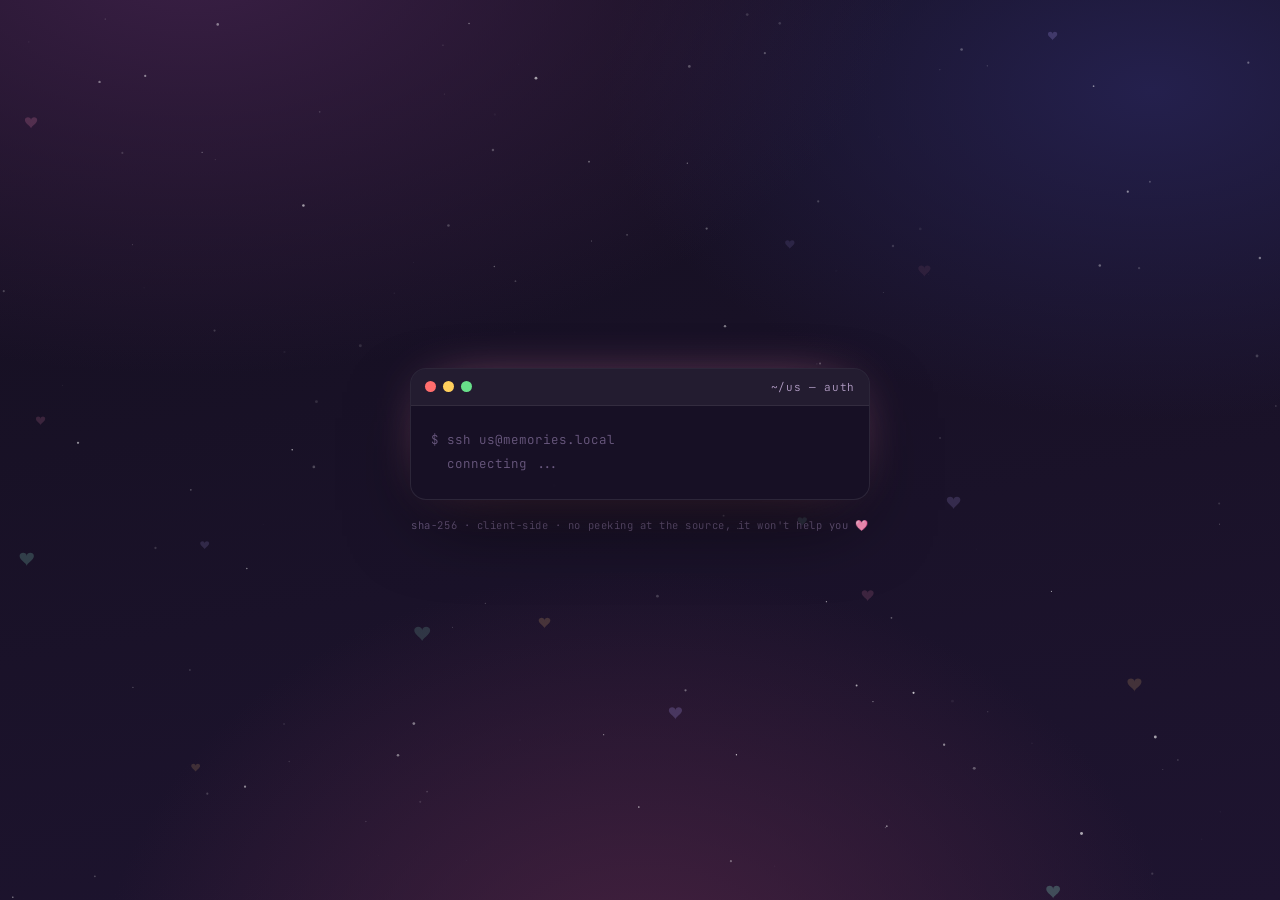
<file: one-year/index.html>
<!DOCTYPE html>
<html lang="en">
<head>
<meta charset="utf-8">
<meta name="viewport" content="width=device-width, initial-scale=1, viewport-fit=cover">
<title>♡</title>
<meta name="description" content="restricted access">
<link rel="icon" href="data:image/svg+xml,<svg xmlns='http://www.w3.org/2000/svg' viewBox='0 0 100 100'><text y='.9em' font-size='90'>💌</text></svg>">
<link rel="preconnect" href="https://fonts.googleapis.com">
<link rel="preconnect" href="https://fonts.gstatic.com" crossorigin>
<link href="https://fonts.googleapis.com/css2?family=Caveat:wght@500;700&family=Fraunces:opsz,wght@9..144,300;9..144,400;9..144,600&family=JetBrains+Mono:wght@300;400;700&display=swap" rel="stylesheet">
<link rel="stylesheet" href="css/style.css">
</head>
<body>

<canvas id="sky" aria-hidden="true"></canvas>

<!-- ══════════════════════════ 1. PASSWORD GATE ══════════════════════════ -->
<div id="gate">
  <div class="gate-card">
    <div class="gate-bar">
      <span class="dot r"></span><span class="dot y"></span><span class="dot g"></span>
      <span class="gate-title">~/us — auth</span>
    </div>
    <div class="gate-body">
      <pre id="boot" class="boot"></pre>
      <form id="gate-form" class="gate-form" autocomplete="off" hidden>
        <label for="pw" id="pw-label">enter the password</label>
        <div class="pw-row">
          <span class="caret">&gt;</span>
          <input id="pw" type="password" inputmode="text" autocomplete="off"
                 spellcheck="false" aria-describedby="pw-msg">
          <button type="submit" aria-label="unlock">↵</button>
        </div>
        <p id="pw-msg" class="pw-msg" role="status"></p>
      </form>
    </div>
  </div>
  <p class="gate-foot">sha-256 · client-side · no peeking at the source, it won't help you 🩷</p>
</div>


<!-- ══════════════════════════ 2. MAIN PAGE ══════════════════════════ -->
<main id="app" hidden>

  <!-- ── hero: access granted ── -->
  <section class="hero">
    <pre id="granted" class="granted"></pre>
    <p class="hero-sub" id="hero-sub">you're in. there's something for you down here ↓</p>

    <!-- envelope -->
    <div class="env-wrap">
      <button id="envelope" class="envelope" aria-label="open the letter">
        <div class="env-back"></div>
        <div class="env-paper"><span>♡</span></div>
        <div class="env-front"></div>
        <div class="env-flap"></div>
        <div class="env-seal">♡</div>
      </button>
      <p class="env-hint">tap to open</p>
    </div>
  </section>

  <!-- ── the letter ── -->
  <section id="letter" class="letter" hidden>
    <article class="letter-paper">
      <div class="letter-inner">
        <h2 id="l-greeting"></h2>
        <div id="l-body"></div>
        <p class="l-signoff" id="l-signoff"></p>
        <p class="l-signature" id="l-signature"></p>
      </div>
      <button id="close-letter" class="btn-soft">seal it back up ✉</button>
    </article>
  </section>

  <!-- ── calendar + counter ── -->
  <section class="cal-section" id="cal-section">
    <div class="cal-card">
      <header class="cal-head">
        <span class="cal-mono">// one year</span>
        <h2 id="cal-title">August 2026</h2>
      </header>
      <div class="cal-grid" id="cal-grid" role="grid" aria-label="August 2026"></div>
      <div class="cal-legend"><span class="lg-heart">♡</span> the day it became a year</div>
    </div>

    <div class="counter" id="counter">
      <div class="c-unit"><b id="c-d">0</b><small>days</small></div>
      <div class="c-unit"><b id="c-h">0</b><small>hours</small></div>
      <div class="c-unit"><b id="c-m">0</b><small>minutes</small></div>
      <div class="c-unit"><b id="c-s">0</b><small>seconds</small></div>
      <p class="c-label" id="c-label">since the beginning</p>
    </div>
  </section>

  <!-- ── the 4 jars ── -->
  <section class="jars-section">
    <h2 class="jars-title">four jars of love</h2>
    <p class="jars-sub">tap one. open in any order.</p>

    <div class="jars" id="jars">
      <button class="jar" data-jar="songs" style="--jc:#ff9ec4;--jc2:#ffd1e3">
        <div class="jar-glass"><div class="jar-fill"></div><div class="jar-shine"></div></div>
        <div class="jar-lid"></div>
        <span class="jar-tag">songs that<br>remind me of you</span>
        <span class="jar-idx">jar[0]</span>
      </button>

      <button class="jar" data-jar="photos" style="--jc:#a99bff;--jc2:#dcd6ff">
        <div class="jar-glass"><div class="jar-fill"></div><div class="jar-shine"></div></div>
        <div class="jar-lid"></div>
        <span class="jar-tag">every photo<br>i kept</span>
        <span class="jar-idx">jar[1]</span>
      </button>

      <button class="jar" data-jar="game" style="--jc:#7fe3c4;--jc2:#c9f7e8">
        <div class="jar-glass"><div class="jar-fill"></div><div class="jar-shine"></div></div>
        <div class="jar-lid"></div>
        <span class="jar-tag">a game<br>for you</span>
        <span class="jar-idx">jar[2]</span>
      </button>

      <button class="jar" data-jar="terminal" style="--jc:#ffc978;--jc2:#ffe9c4">
        <div class="jar-glass"><div class="jar-fill"></div><div class="jar-shine"></div></div>
        <div class="jar-lid"></div>
        <span class="jar-tag">love.exe<br>(run me)</span>
        <span class="jar-idx">jar[3]</span>
      </button>
    </div>
  </section>

  <footer class="foot">
    <p>built by hand, at 2am, with far too many <code>console.log</code>s</p>
    <p class="foot-sig">♡ <span id="foot-names"></span></p>
  </footer>
</main>


<!-- ══════════════════════════ 3. MODAL SHELL ══════════════════════════ -->
<div id="modal" class="modal" hidden role="dialog" aria-modal="true">
  <div class="modal-scrim" data-close></div>
  <div class="modal-card" id="modal-card">
    <header class="modal-head">
      <h3 id="modal-title"></h3>
      <button class="modal-x" data-close aria-label="close">✕</button>
    </header>
    <div class="modal-body" id="modal-body"></div>
  </div>
</div>

<script src="js/config.js"></script>
<script src="js/app.js"></script>
</body>
</html>
</file>
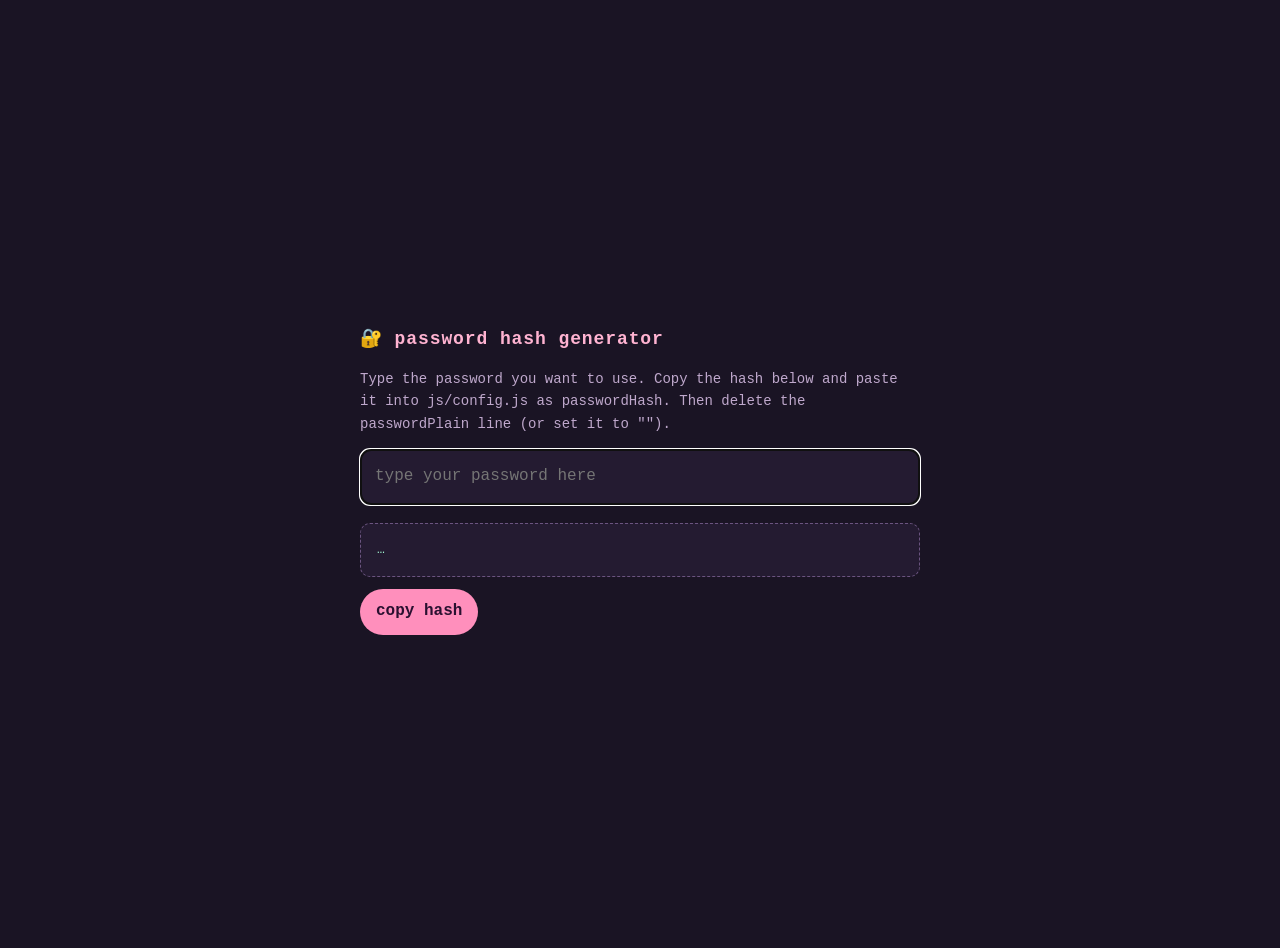
<file: one-year/tools/hash.html>
<!DOCTYPE html>
<html lang="en">
<head>
<meta charset="utf-8">
<meta name="viewport" content="width=device-width,initial-scale=1">
<title>password hash generator</title>
<style>
  body{background:#1a1424;color:#f4e9f7;font:16px/1.6 ui-monospace,SFMono-Regular,Menlo,monospace;
       display:grid;place-items:center;min-height:100vh;margin:0;padding:24px}
  .box{max-width:560px;width:100%}
  h1{font-size:18px;color:#ffb3d1;letter-spacing:.05em}
  p{color:#bfa8cc;font-size:14px}
  input{width:100%;padding:14px;border-radius:10px;border:1px solid #4a3a5c;background:#241b31;
        color:#fff;font:inherit;box-sizing:border-box}
  #out{margin-top:18px;padding:16px;border-radius:10px;background:#241b31;border:1px dashed #6b5480;
       word-break:break-all;font-size:13px;color:#9ff5cf;min-height:1.6em}
  button{margin-top:12px;padding:10px 16px;border-radius:999px;border:0;background:#ff8fbc;
         color:#2a1030;font:inherit;font-weight:700;cursor:pointer}
</style>
</head>
<body>
<div class="box">
  <h1>🔐 password hash generator</h1>
  <p>Type the password you want to use. Copy the hash below and paste it into
     <code>js/config.js</code> as <code>passwordHash</code>.
     Then delete the <code>passwordPlain</code> line (or set it to <code>""</code>).</p>
  <input id="pw" placeholder="type your password here" autocomplete="off" autofocus>
  <div id="out">…</div>
  <button id="copy">copy hash</button>
</div>
<script>
const pw = document.getElementById('pw'), out = document.getElementById('out');
async function sha256(str){
  const buf = await crypto.subtle.digest('SHA-256', new TextEncoder().encode(str));
  return [...new Uint8Array(buf)].map(b => b.toString(16).padStart(2,'0')).join('');
}
pw.addEventListener('input', async () => {
  out.textContent = pw.value ? await sha256(pw.value) : '…';
});
document.getElementById('copy').onclick = () => {
  navigator.clipboard.writeText(out.textContent);
  document.getElementById('copy').textContent = 'copied ✓';
};
</script>
</body>
</html>
</file>
<file: one-year/css/style.css>
/* ==========================================================================
   ♡  style.css
   You shouldn't need to edit this. All content lives in js/config.js
   ========================================================================== */

:root{
  --bg:        #140f1f;
  --bg2:       #1e1430;
  --ink:       #f6eefb;
  --muted:     #b39ec6;
  --pink:      #ff8fbc;
  --pink-soft: #ffd3e6;
  --lilac:     #b9a7ff;
  --mint:      #8ce8cb;
  --gold:      #ffc978;
  --paper:     #fdf6ee;
  --paper-ink: #4a3550;
  --radius:    22px;
  --mono: "JetBrains Mono", ui-monospace, SFMono-Regular, Menlo, monospace;
  --serif:"Fraunces", Georgia, serif;
  --hand: "Caveat", cursive;
}

*{box-sizing:border-box}
/* our .modal / .letter rules set display, which would otherwise beat the
   browser's default [hidden]{display:none}. this keeps hidden meaning hidden. */
[hidden]{display:none!important}
html{scroll-behavior:smooth}
body{
  margin:0; min-height:100vh; color:var(--ink);
  font-family:var(--mono); font-weight:300;
  background:
    radial-gradient(1200px 700px at 15% -5%,  #3a1f45 0%, transparent 60%),
    radial-gradient(1000px 600px at 90% 10%,  #24204d 0%, transparent 55%),
    radial-gradient(900px 700px at 50% 110%,  #45213f 0%, transparent 60%),
    linear-gradient(170deg, var(--bg), var(--bg2));
  background-attachment:fixed;
  overflow-x:hidden;
  -webkit-font-smoothing:antialiased;
}
#sky{position:fixed;inset:0;width:100%;height:100%;z-index:0;pointer-events:none}
#gate,#app{position:relative;z-index:1}
::selection{background:var(--pink);color:#2a1030}

/* ─────────────────────────── 1. GATE ─────────────────────────── */
#gate{
  min-height:100dvh; display:grid; place-content:center; gap:18px;
  padding:24px; animation:fadeIn .8s both;
}
#gate.out{animation:gateOut .7s cubic-bezier(.7,0,.3,1) forwards}
@keyframes gateOut{to{opacity:0;transform:scale(1.12) translateY(-14px);filter:blur(8px);visibility:hidden}}

.gate-card{
  width:min(460px,92vw);
  background:rgba(24,17,38,.86);
  border:1px solid rgba(255,255,255,.09);
  border-radius:16px; overflow:hidden;
  backdrop-filter:blur(14px);
  box-shadow:0 30px 80px -20px rgba(0,0,0,.75), 0 0 60px -30px var(--pink);
}
.gate-bar{
  display:flex;align-items:center;gap:7px;padding:11px 14px;
  background:rgba(255,255,255,.05);border-bottom:1px solid rgba(255,255,255,.07);
}
.dot{width:11px;height:11px;border-radius:50%}
.dot.r{background:#ff6d6d}.dot.y{background:#ffcf5c}.dot.g{background:#68e08a}
.gate-title{margin-left:auto;font-size:11px;color:var(--muted);letter-spacing:.06em}

.gate-body{padding:22px 20px 24px}
.boot{
  margin:0;font-family:var(--mono);font-size:12.5px;line-height:1.85;
  color:#8ee6c0;white-space:pre-wrap;word-break:break-word;min-height:1.85em;
}
.boot .ok{color:var(--mint)}
.boot .dim{color:#6b5a80}

.gate-form{margin-top:18px;animation:fadeUp .5s both}
#pw-label{display:block;font-size:12px;color:var(--pink-soft);letter-spacing:.08em;margin-bottom:9px}
.pw-row{
  display:flex;align-items:center;gap:9px;padding:11px 13px;
  border:1px solid rgba(255,255,255,.14);border-radius:12px;
  background:rgba(0,0,0,.28);transition:border-color .25s, box-shadow .25s;
}
.pw-row:focus-within{border-color:var(--pink);box-shadow:0 0 0 4px rgba(255,143,188,.14)}
.caret{color:var(--pink);font-weight:700}
#pw{
  flex:1;background:none;border:0;outline:none;color:var(--ink);
  font-family:var(--mono);font-size:15px;letter-spacing:.28em;min-width:0;
}
.pw-row button{
  border:0;border-radius:9px;padding:6px 12px;cursor:pointer;
  background:var(--pink);color:#33122a;font-weight:700;font-family:var(--mono);
  transition:transform .15s, filter .2s;
}
.pw-row button:hover{transform:translateY(-1px);filter:brightness(1.08)}
.pw-msg{min-height:1.4em;margin:11px 2px 0;font-size:12px;color:var(--muted);letter-spacing:.03em}
.pw-msg.err{color:#ff9b9b}
.pw-msg.hint{color:var(--gold)}
.shake{animation:shake .42s}
@keyframes shake{
  0%,100%{transform:translateX(0)}
  20%{transform:translateX(-9px)}45%{transform:translateX(8px)}
  70%{transform:translateX(-5px)}88%{transform:translateX(3px)}
}
.gate-foot{margin:0;text-align:center;font-size:10.5px;color:#6b5a80;letter-spacing:.05em}

/* ─────────────────────────── 2. HERO ─────────────────────────── */
#app{animation:fadeIn 1s both}
.hero{
  min-height:100dvh;display:grid;place-content:center;justify-items:center;
  gap:6px;padding:70px 22px 50px;text-align:center;
}
.granted{
  margin:0;font-family:var(--mono);font-weight:700;
  font-size:clamp(22px,7.2vw,52px);letter-spacing:.14em;line-height:1.25;
  color:var(--mint);
  text-shadow:0 0 26px rgba(140,232,203,.5), 0 0 70px rgba(140,232,203,.22);
  white-space:pre-wrap;
}
.granted .glitch{animation:glitch 2.6s infinite}
@keyframes glitch{
  0%,92%,100%{text-shadow:0 0 26px rgba(140,232,203,.5)}
  94%{text-shadow:2px 0 var(--pink), -2px 0 var(--lilac)}
  96%{text-shadow:-2px 0 var(--pink), 2px 0 var(--lilac)}
}
.hero-sub{
  margin:14px 0 0;font-size:13px;color:var(--muted);letter-spacing:.05em;
  opacity:0;transition:opacity .8s;
}
.hero-sub.show{opacity:1;animation:bob 3s ease-in-out infinite 1s}
@keyframes bob{50%{transform:translateY(6px)}}

/* ── envelope ── */
.env-wrap{margin-top:44px;display:grid;justify-items:center;gap:14px;
  opacity:0;transform:translateY(26px);transition:opacity .9s .2s, transform .9s .2s}
.env-wrap.show{opacity:1;transform:none}
.envelope{
  position:relative;width:min(300px,78vw);aspect-ratio:3/2;
  background:none;border:0;padding:0;cursor:pointer;
  perspective:1100px;filter:drop-shadow(0 26px 44px rgba(0,0,0,.55));
  transition:transform .35s cubic-bezier(.34,1.56,.64,1);
}
.envelope:hover{transform:translateY(-8px) rotate(-1deg)}
.envelope:active{transform:translateY(-2px) scale(.985)}
.env-back,.env-front,.env-flap,.env-paper{position:absolute;inset:0;border-radius:12px}
.env-back{background:linear-gradient(160deg,#ffb9d4,#ff8fbc)}
.env-paper{
  inset:8% 7% auto 7%;height:120%;border-radius:8px;background:var(--paper);
  display:grid;place-items:center;font-size:30px;color:var(--pink);
  transform:translateY(0);transition:transform .75s cubic-bezier(.5,0,.2,1);
  box-shadow:0 8px 24px rgba(0,0,0,.25);z-index:1;
}
.env-front{
  z-index:2;background:linear-gradient(160deg,#ff9ec4,#f778a9);
  clip-path:polygon(0 100%,0 12%,50% 62%,100% 12%,100% 100%);
  box-shadow:inset 0 2px 0 rgba(255,255,255,.35);
}
.env-flap{
  z-index:3;transform-origin:top center;
  background:linear-gradient(180deg,#ffc0da,#ff9ec4);
  clip-path:polygon(0 0,100% 0,50% 62%);
  transition:transform .6s cubic-bezier(.6,-.2,.3,1.3), z-index 0s .3s;
}
.env-seal{
  position:absolute;left:50%;top:52%;translate:-50% -50%;z-index:4;
  width:46px;height:46px;border-radius:50%;display:grid;place-items:center;
  background:radial-gradient(circle at 35% 30%,#ff6fa5,#c9316b);
  color:#fff5fa;font-size:19px;
  box-shadow:0 4px 12px rgba(0,0,0,.4), inset 0 -2px 6px rgba(0,0,0,.25);
  transition:transform .4s, opacity .4s;
}
.envelope.open .env-flap{transform:rotateX(180deg);z-index:0}
.envelope.open .env-seal{transform:translate(-50%,-50%) scale(0) rotate(140deg);opacity:0}
.envelope.open .env-paper{transform:translateY(-62%)}
.env-hint{margin:0;font-size:11.5px;color:var(--muted);letter-spacing:.16em;
  animation:pulse 2.2s ease-in-out infinite}
@keyframes pulse{50%{opacity:.4}}
.envelope.open ~ .env-hint{opacity:0}

/* ─────────────────────────── 3. LETTER ─────────────────────────── */
.letter{display:grid;place-items:center;padding:10px 20px 90px}
.letter-paper{
  width:min(680px,94vw);position:relative;
  background:
    linear-gradient(#00000006 1px,transparent 1px) 0 0/100% 34px,
    linear-gradient(155deg,#fffaf3,#fbeee2);
  color:var(--paper-ink);border-radius:8px;
  padding:clamp(30px,6vw,58px) clamp(24px,6vw,56px) 30px;
  box-shadow:0 40px 90px -25px rgba(0,0,0,.7),
             0 0 0 1px rgba(255,255,255,.5) inset;
  animation:unfold .9s cubic-bezier(.2,.9,.25,1) both;
}
@keyframes unfold{
  from{opacity:0;transform:translateY(-34px) rotateX(-45deg) scale(.9);transform-origin:top}
  to{opacity:1;transform:none}
}
.letter-paper::before{
  content:"♡";position:absolute;top:-15px;right:24px;font-size:34px;color:var(--pink);
  filter:drop-shadow(0 4px 8px rgba(0,0,0,.25));
}
.letter-inner h2{
  font-family:var(--hand);font-size:clamp(30px,6.4vw,46px);font-weight:700;
  margin:0 0 20px;color:#c2417c;
}
.letter-inner p{
  font-family:var(--serif);font-weight:300;font-size:clamp(15px,2.7vw,18px);
  line-height:1.95;margin:0 0 17px;
}
.letter-inner p::first-letter{}
.l-signoff{font-family:var(--hand)!important;font-size:24px!important;margin-top:30px!important;color:#8a5f7d}
.l-signature{
  font-family:var(--hand)!important;font-size:clamp(34px,7vw,46px)!important;
  color:#c2417c;margin:0!important;transform:rotate(-3deg);transform-origin:left;
}
.btn-soft{
  display:block;margin:34px auto 0;padding:11px 22px;border-radius:999px;cursor:pointer;
  border:1px solid rgba(194,65,124,.3);background:rgba(255,143,188,.12);
  color:#a53668;font-family:var(--mono);font-size:12px;letter-spacing:.09em;
  transition:background .25s, transform .2s;
}
.btn-soft:hover{background:rgba(255,143,188,.26);transform:translateY(-2px)}

/* ─────────────────────────── 4. CALENDAR ─────────────────────────── */
.cal-section{
  display:grid;gap:26px;justify-items:center;padding:20px 20px 80px;
}
.cal-card{
  width:min(430px,94vw);padding:26px 22px 22px;border-radius:var(--radius);
  background:rgba(255,255,255,.05);border:1px solid rgba(255,255,255,.1);
  backdrop-filter:blur(12px);
  box-shadow:0 26px 60px -24px rgba(0,0,0,.8);
}
.cal-head{text-align:center;margin-bottom:18px}
.cal-mono{font-size:10.5px;color:var(--muted);letter-spacing:.22em;text-transform:uppercase}
.cal-head h2{font-family:var(--serif);font-weight:400;font-size:27px;margin:6px 0 0;letter-spacing:.02em}
.cal-grid{display:grid;grid-template-columns:repeat(7,1fr);gap:5px}
.cal-dow{
  text-align:center;font-size:9.5px;color:var(--muted);letter-spacing:.1em;
  padding-bottom:7px;text-transform:uppercase;
}
.cal-day{
  aspect-ratio:1;display:grid;place-items:center;border-radius:11px;
  font-size:13px;color:#e5d8ef;background:rgba(255,255,255,.035);
  transition:background .25s, transform .25s;
}
.cal-day.blank{background:none}
.cal-day.past{color:#7d6a90}
.cal-day.today{outline:1px dashed rgba(255,255,255,.35);color:#fff}
.cal-day:not(.blank):hover{background:rgba(255,255,255,.1);transform:translateY(-2px)}
.cal-day.mark{
  position:relative;color:#fff;font-weight:700;
  background:radial-gradient(circle at 50% 45%,var(--pink),#e0538c);
  box-shadow:0 0 0 4px rgba(255,143,188,.18), 0 8px 22px -6px var(--pink);
  animation:beat 1.9s ease-in-out infinite;
}
@keyframes beat{0%,100%{transform:scale(1)}14%{transform:scale(1.14)}28%{transform:scale(1)}42%{transform:scale(1.09)}}
.cal-day.mark::after{
  content:"♡";position:absolute;top:-9px;right:-6px;font-size:15px;color:#fff;
  text-shadow:0 2px 6px rgba(0,0,0,.4);
}
.cal-legend{margin-top:16px;text-align:center;font-size:11px;color:var(--muted);letter-spacing:.04em}
.lg-heart{color:var(--pink)}

.counter{
  display:flex;flex-wrap:wrap;gap:10px;justify-content:center;
  width:min(430px,94vw);
}
.c-unit{
  flex:1 1 82px;padding:13px 6px;border-radius:15px;text-align:center;
  background:rgba(255,255,255,.045);border:1px solid rgba(255,255,255,.08);
}
.c-unit b{display:block;font-size:22px;font-weight:700;color:var(--pink-soft);
  font-variant-numeric:tabular-nums}
.c-unit small{font-size:9.5px;color:var(--muted);letter-spacing:.16em;text-transform:uppercase}
.c-label{flex:1 0 100%;text-align:center;margin:4px 0 0;font-size:11px;
  color:var(--muted);letter-spacing:.1em}

/* ─────────────────────────── 5. JARS ─────────────────────────── */
.jars-section{padding:20px 20px 70px;text-align:center}
.jars-title{
  font-family:var(--serif);font-weight:300;font-size:clamp(26px,6vw,40px);
  margin:0;letter-spacing:.01em;
  background:linear-gradient(100deg,var(--pink),var(--lilac),var(--mint),var(--gold));
  -webkit-background-clip:text;background-clip:text;color:transparent;
}
.jars-sub{margin:8px 0 40px;font-size:11.5px;color:var(--muted);letter-spacing:.14em}
.jars{
  display:grid;gap:26px 16px;justify-content:center;
  grid-template-columns:repeat(auto-fit,minmax(140px,168px));
  max-width:760px;margin:0 auto;
}
.jar{
  position:relative;background:none;border:0;padding:14px 6px 8px;cursor:pointer;
  display:grid;justify-items:center;gap:12px;
  transition:transform .4s cubic-bezier(.34,1.56,.64,1);
}
.jar:hover{transform:translateY(-11px)}
.jar:active{transform:translateY(-4px) scale(.97)}
.jar-glass{
  position:relative;width:96px;height:118px;border-radius:14px 14px 26px 26px;
  background:linear-gradient(160deg,rgba(255,255,255,.16),rgba(255,255,255,.05));
  border:1.5px solid rgba(255,255,255,.3);overflow:hidden;
  box-shadow:0 16px 34px -12px rgba(0,0,0,.7),
             inset 0 -14px 26px -12px rgba(0,0,0,.35);
  backdrop-filter:blur(3px);
}
.jar-fill{
  position:absolute;left:0;right:0;bottom:0;height:72%;
  background:linear-gradient(180deg,var(--jc2),var(--jc));
  box-shadow:0 0 26px 2px var(--jc);
  transition:height .5s;
}
.jar-fill::before{
  content:"";position:absolute;left:-25%;right:-25%;top:-13px;height:26px;border-radius:50%;
  background:var(--jc2);opacity:.95;animation:wave 4.5s ease-in-out infinite;
}
@keyframes wave{50%{transform:translateY(4px) scaleX(1.06)}}
.jar:hover .jar-fill{height:80%}
.jar-shine{
  position:absolute;top:7px;left:11px;width:13px;height:52px;border-radius:99px;
  background:linear-gradient(180deg,rgba(255,255,255,.72),transparent);
}
.jar-lid{
  position:absolute;top:2px;left:50%;translate:-50% 0;width:104px;height:20px;
  border-radius:7px;background:linear-gradient(180deg,#f0e2d2,#c9b19c);
  box-shadow:0 4px 10px rgba(0,0,0,.45), inset 0 1px 0 rgba(255,255,255,.7);
  transition:transform .4s cubic-bezier(.34,1.56,.64,1);
}
.jar:hover .jar-lid{transform:translate(-50%,-9px) rotate(-7deg)}
.jar-tag{
  font-family:var(--serif);font-size:13.5px;line-height:1.45;color:var(--ink);
  letter-spacing:.01em;
}
.jar-idx{font-size:9px;color:var(--muted);letter-spacing:.18em;opacity:.6}
/* floating hearts inside jars are injected by JS */
.j-heart{position:absolute;bottom:8%;font-size:11px;opacity:.85;pointer-events:none;
  animation:float linear infinite}
@keyframes float{
  0%{transform:translateY(0) rotate(0);opacity:0}
  12%{opacity:.9}
  88%{opacity:.9}
  100%{transform:translateY(-88px) rotate(200deg);opacity:0}
}

.foot{text-align:center;padding:40px 20px 60px;color:#6b5a80;font-size:11px;line-height:2}
.foot code{color:var(--muted);background:rgba(255,255,255,.05);padding:1px 6px;border-radius:5px}
.foot-sig{color:var(--pink);letter-spacing:.14em}

/* ─────────────────────────── 6. MODAL ─────────────────────────── */
/* #modal.modal — ID specificity on purpose, so nothing upstream can un-fix it */
#modal.modal{position:fixed;inset:0;z-index:60;display:grid;place-items:center;padding:16px}
#modal.modal[hidden]{display:none}
.modal-scrim{position:absolute;inset:0;background:rgba(10,6,18,.78);backdrop-filter:blur(9px);
  animation:fadeIn .3s both}
.modal-card{
  position:relative;width:min(720px,96vw);max-height:88dvh;display:flex;flex-direction:column;
  border-radius:var(--radius);overflow:hidden;
  background:linear-gradient(160deg,rgba(40,28,60,.97),rgba(28,19,44,.97));
  border:1px solid rgba(255,255,255,.13);
  box-shadow:0 40px 100px -25px rgba(0,0,0,.9);
  animation:popIn .45s cubic-bezier(.34,1.4,.64,1) both;
}
@keyframes popIn{from{opacity:0;transform:translateY(28px) scale(.94)}to{opacity:1;transform:none}}
.modal-head{
  display:flex;align-items:center;gap:12px;padding:16px 18px;
  border-bottom:1px solid rgba(255,255,255,.09);background:rgba(255,255,255,.04);
}
.modal-head h3{margin:0;font-family:var(--serif);font-weight:400;font-size:18px;flex:1}
.modal-x{
  width:32px;height:32px;border-radius:50%;border:1px solid rgba(255,255,255,.15);
  background:rgba(255,255,255,.06);color:var(--ink);cursor:pointer;font-size:13px;
  transition:background .2s, transform .2s;
}
.modal-x:hover{background:var(--pink);color:#33122a;transform:rotate(90deg)}
.modal-body{padding:20px;overflow-y:auto;overscroll-behavior:contain}
.modal-body::-webkit-scrollbar{width:8px}
.modal-body::-webkit-scrollbar-thumb{background:rgba(255,255,255,.14);border-radius:99px}

/* ── songs ── */
.song{
  display:grid;gap:10px;padding:14px;margin-bottom:12px;border-radius:16px;
  background:rgba(255,255,255,.045);border:1px solid rgba(255,255,255,.08);
  transition:border-color .25s, background .25s;
}
.song:hover{background:rgba(255,255,255,.075);border-color:rgba(255,143,188,.35)}
.song-top{display:flex;align-items:center;gap:12px}
.song-num{font-size:10px;color:var(--muted);letter-spacing:.1em;min-width:22px}
.song-meta{flex:1;min-width:0}
.song-meta b{display:block;font-family:var(--serif);font-weight:400;font-size:16px}
.song-meta span{font-size:11px;color:var(--muted);letter-spacing:.05em}
.song-play{
  width:40px;height:40px;flex:none;border-radius:50%;border:0;cursor:pointer;
  background:linear-gradient(150deg,var(--pink),#e0538c);color:#fff;font-size:13px;
  box-shadow:0 6px 16px -4px var(--pink);transition:transform .25s;
}
.song-play:hover{transform:scale(1.12)}
.song-note{font-family:var(--serif);font-size:13px;color:#e3d3ee;line-height:1.7;
  border-left:2px solid var(--pink);padding-left:12px;margin:0;opacity:.9}
.song-frame{display:none;border-radius:12px;overflow:hidden;aspect-ratio:16/9;background:#000}
.song.playing .song-frame{display:block;animation:fadeIn .4s}
.song.playing{border-color:var(--pink);background:rgba(255,143,188,.08)}
.song-frame iframe{width:100%;height:100%;border:0;display:block}

/* ── photos ── */
.collage{columns:2;column-gap:12px}
@media(min-width:560px){.collage{columns:3}}
.polaroid{
  break-inside:avoid;margin:0 0 12px;padding:9px 9px 30px;background:#fdf8f2;
  border-radius:4px;box-shadow:0 12px 26px -10px rgba(0,0,0,.75);cursor:pointer;
  transition:transform .35s cubic-bezier(.34,1.56,.64,1), box-shadow .3s;
  position:relative;
}
.polaroid:nth-child(3n){rotate:2deg}
.polaroid:nth-child(3n+1){rotate:-1.6deg}
.polaroid:hover{transform:translateY(-7px) scale(1.03) rotate(0deg);z-index:2;
  box-shadow:0 22px 44px -12px rgba(0,0,0,.85)}
.polaroid img{width:100%;display:block;border-radius:2px;background:#e8dcd0}
.polaroid .ph-miss{
  aspect-ratio:4/5;display:grid;place-items:center;text-align:center;padding:10px;
  background:repeating-linear-gradient(45deg,#eee0d4,#eee0d4 8px,#e5d4c6 8px,#e5d4c6 16px);
  color:#96806f;font-size:10px;line-height:1.6;border-radius:2px;
}
.polaroid figcaption{
  position:absolute;left:0;right:0;bottom:7px;text-align:center;
  font-family:var(--hand);font-size:16px;color:#7a5a72;padding:0 8px;
}
.lightbox{
  position:fixed;inset:0;z-index:80;background:rgba(8,4,14,.94);backdrop-filter:blur(6px);
  display:grid;place-items:center;animation:fadeIn .25s both;
}
.lightbox img{max-width:92vw;max-height:76dvh;border-radius:10px;
  box-shadow:0 30px 80px rgba(0,0,0,.9);animation:popIn .35s both}
.lb-cap{margin-top:16px;font-family:var(--hand);font-size:24px;color:var(--pink-soft);text-align:center}
.lb-nav{position:absolute;top:50%;translate:0 -50%;width:46px;height:46px;border-radius:50%;
  border:1px solid rgba(255,255,255,.2);background:rgba(255,255,255,.08);color:#fff;
  font-size:16px;cursor:pointer;transition:background .2s}
.lb-nav:hover{background:var(--pink);color:#33122a}
.lb-prev{left:14px}.lb-next{right:14px}
.lb-x{position:absolute;top:16px;right:16px;width:40px;height:40px;border-radius:50%;
  border:1px solid rgba(255,255,255,.2);background:rgba(255,255,255,.08);color:#fff;cursor:pointer}

/* ── memory game ── */
.game-hud{display:flex;gap:10px;justify-content:center;margin-bottom:16px;flex-wrap:wrap}
.hud-chip{padding:7px 14px;border-radius:999px;font-size:11px;letter-spacing:.09em;
  background:rgba(255,255,255,.06);border:1px solid rgba(255,255,255,.1);color:var(--muted)}
.hud-chip b{color:var(--mint);font-variant-numeric:tabular-nums}
.board{display:grid;grid-template-columns:repeat(4,1fr);gap:9px;max-width:400px;margin:0 auto}
.card{aspect-ratio:1;perspective:800px;background:none;border:0;padding:0;cursor:pointer}
.card-in{
  position:relative;width:100%;height:100%;transform-style:preserve-3d;
  transition:transform .5s cubic-bezier(.4,.2,.2,1.15);
}
.card.flip .card-in{transform:rotateY(180deg)}
.card-f,.card-b{
  position:absolute;inset:0;border-radius:14px;display:grid;place-items:center;
  backface-visibility:hidden;font-size:clamp(22px,7vw,32px);
}
.card-f{
  background:linear-gradient(150deg,#7a5fd6,#4d3596);
  border:1px solid rgba(255,255,255,.18);color:rgba(255,255,255,.5);font-size:17px;
  box-shadow:inset 0 -8px 18px -10px rgba(0,0,0,.7);
}
.card-b{
  transform:rotateY(180deg);background:linear-gradient(150deg,#fff4fa,#ffe0ee);
  border:1px solid rgba(255,255,255,.5);overflow:hidden;
}
.card-b img{width:100%;height:100%;object-fit:cover}
.card.done .card-b{background:linear-gradient(150deg,#c9f7e8,#8ce8cb);
  box-shadow:0 0 22px -4px var(--mint)}
.card.done{animation:pop .45s}
@keyframes pop{50%{transform:scale(1.12)}}
.game-win{text-align:center;padding:22px 10px;animation:fadeUp .5s both}
.game-win h4{font-family:var(--hand);font-size:34px;color:var(--pink);margin:0 0 8px}
.game-win p{font-family:var(--serif);font-size:15px;color:#e3d3ee;margin:0 0 18px;line-height:1.7}
.btn-pill{
  padding:11px 24px;border-radius:999px;border:0;cursor:pointer;font-family:var(--mono);
  font-size:12px;letter-spacing:.09em;background:var(--pink);color:#33122a;font-weight:700;
  transition:transform .2s, filter .2s;
}
.btn-pill:hover{transform:translateY(-2px);filter:brightness(1.08)}

/* ── terminal jar ── */
.term{
  font-family:var(--mono);font-size:12.5px;line-height:1.85;
  background:rgba(0,0,0,.42);border-radius:14px;padding:16px;
  border:1px solid rgba(255,255,255,.09);
}
.term-out{max-height:46dvh;overflow-y:auto;white-space:pre-wrap;word-break:break-word}
.term-out::-webkit-scrollbar{width:6px}
.term-out::-webkit-scrollbar-thumb{background:rgba(255,255,255,.15);border-radius:99px}
.t-cmd{color:var(--gold)}
.t-ok{color:var(--mint)}
.t-pink{color:var(--pink-soft)}
.t-dim{color:#7c688f}
.t-hi{color:#fff}
.term-row{display:flex;align-items:center;gap:8px;margin-top:12px;
  border-top:1px solid rgba(255,255,255,.08);padding-top:12px}
.term-ps{color:var(--mint);flex:none}
.term-row input{flex:1;background:none;border:0;outline:none;color:var(--ink);
  font-family:var(--mono);font-size:12.5px;min-width:0}
.term-chips{display:flex;flex-wrap:wrap;gap:7px;margin-top:12px}
.chip{padding:5px 11px;border-radius:999px;font-size:10.5px;cursor:pointer;
  background:rgba(255,255,255,.06);border:1px solid rgba(255,255,255,.12);
  color:var(--muted);font-family:var(--mono);transition:all .2s}
.chip:hover{background:var(--gold);color:#3a2508;border-color:var(--gold)}

/* ─────────────────────────── misc ─────────────────────────── */
@keyframes fadeIn{from{opacity:0}to{opacity:1}}
@keyframes fadeUp{from{opacity:0;transform:translateY(16px)}to{opacity:1;transform:none}}
.reveal{opacity:0;transform:translateY(34px);transition:opacity .9s, transform .9s}
.reveal.in{opacity:1;transform:none}

@media (prefers-reduced-motion:reduce){
  *,*::before,*::after{animation-duration:.01ms!important;animation-iteration-count:1!important;
    transition-duration:.01ms!important;scroll-behavior:auto!important}
}
@media(max-width:400px){
  .jars{grid-template-columns:repeat(2,minmax(0,1fr));gap:20px 10px}
  .jar-glass{width:84px;height:104px}
  .jar-lid{width:92px}
}
</file>
